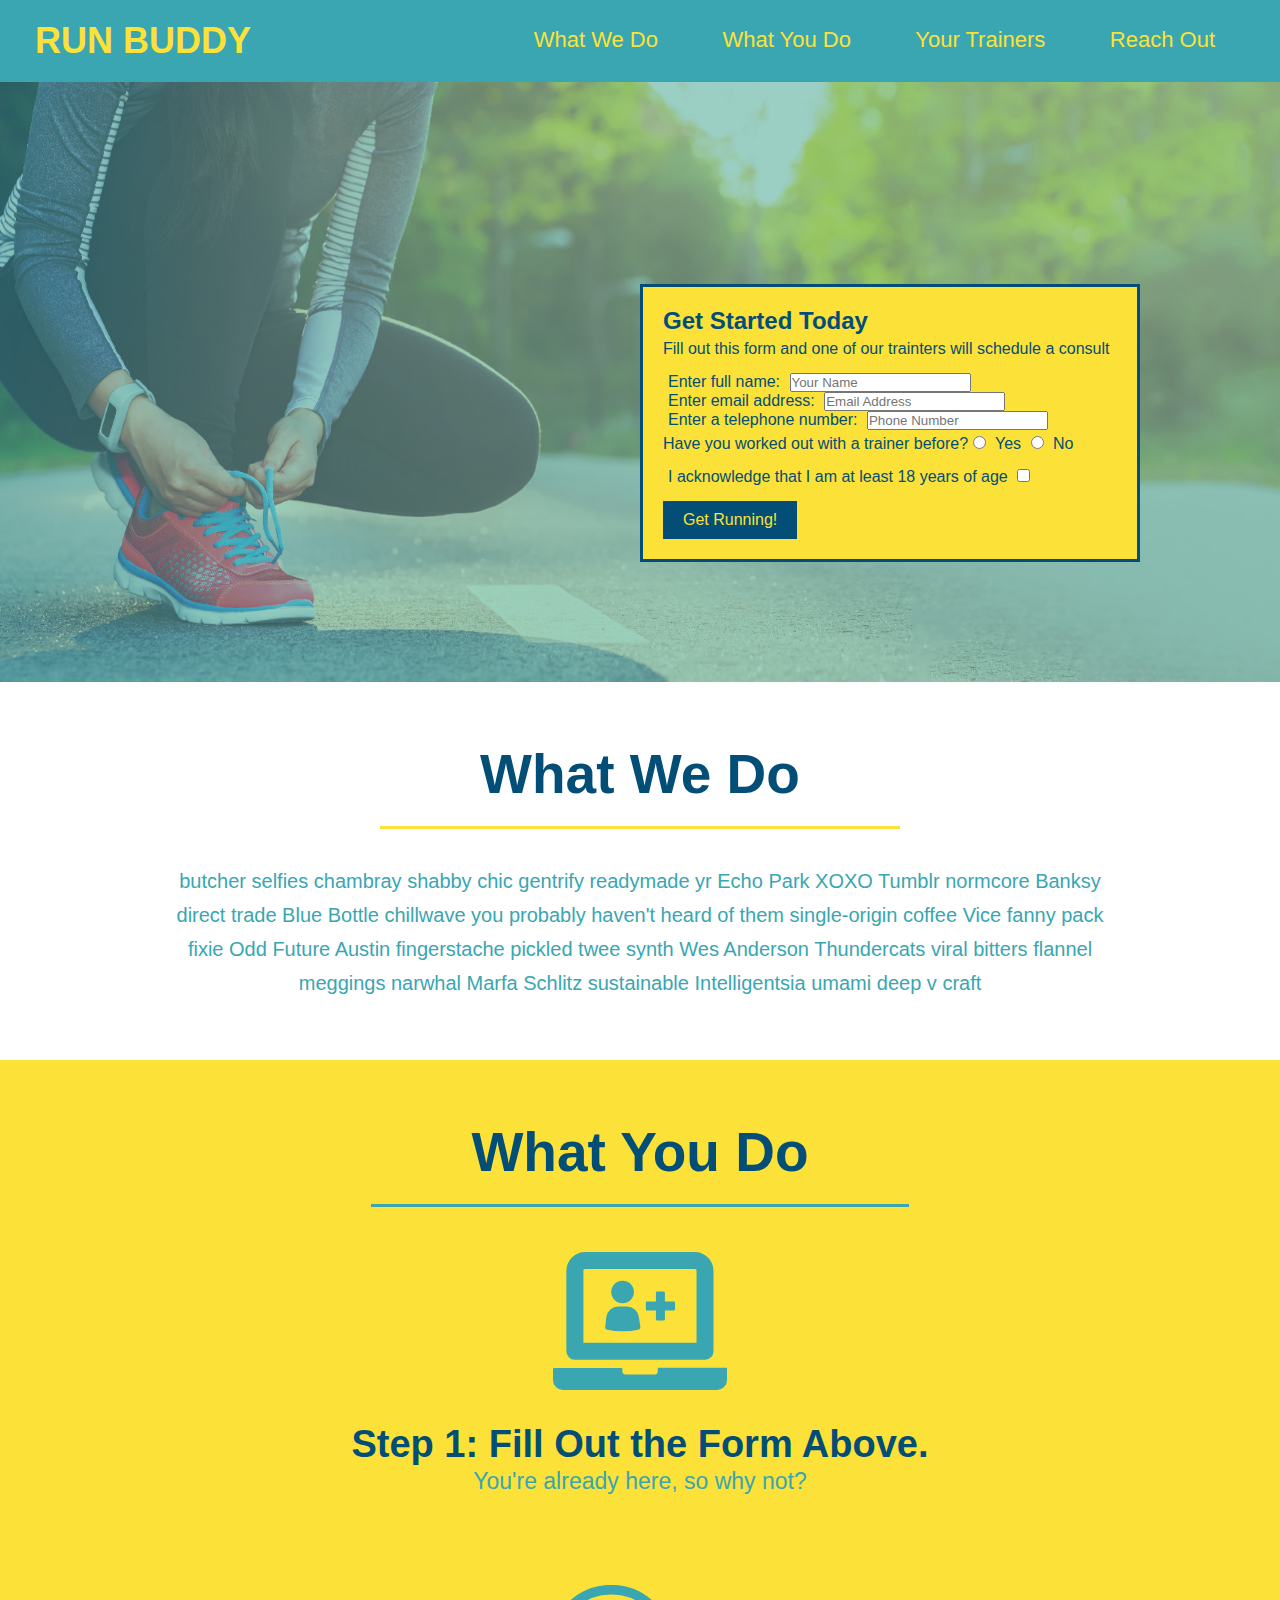
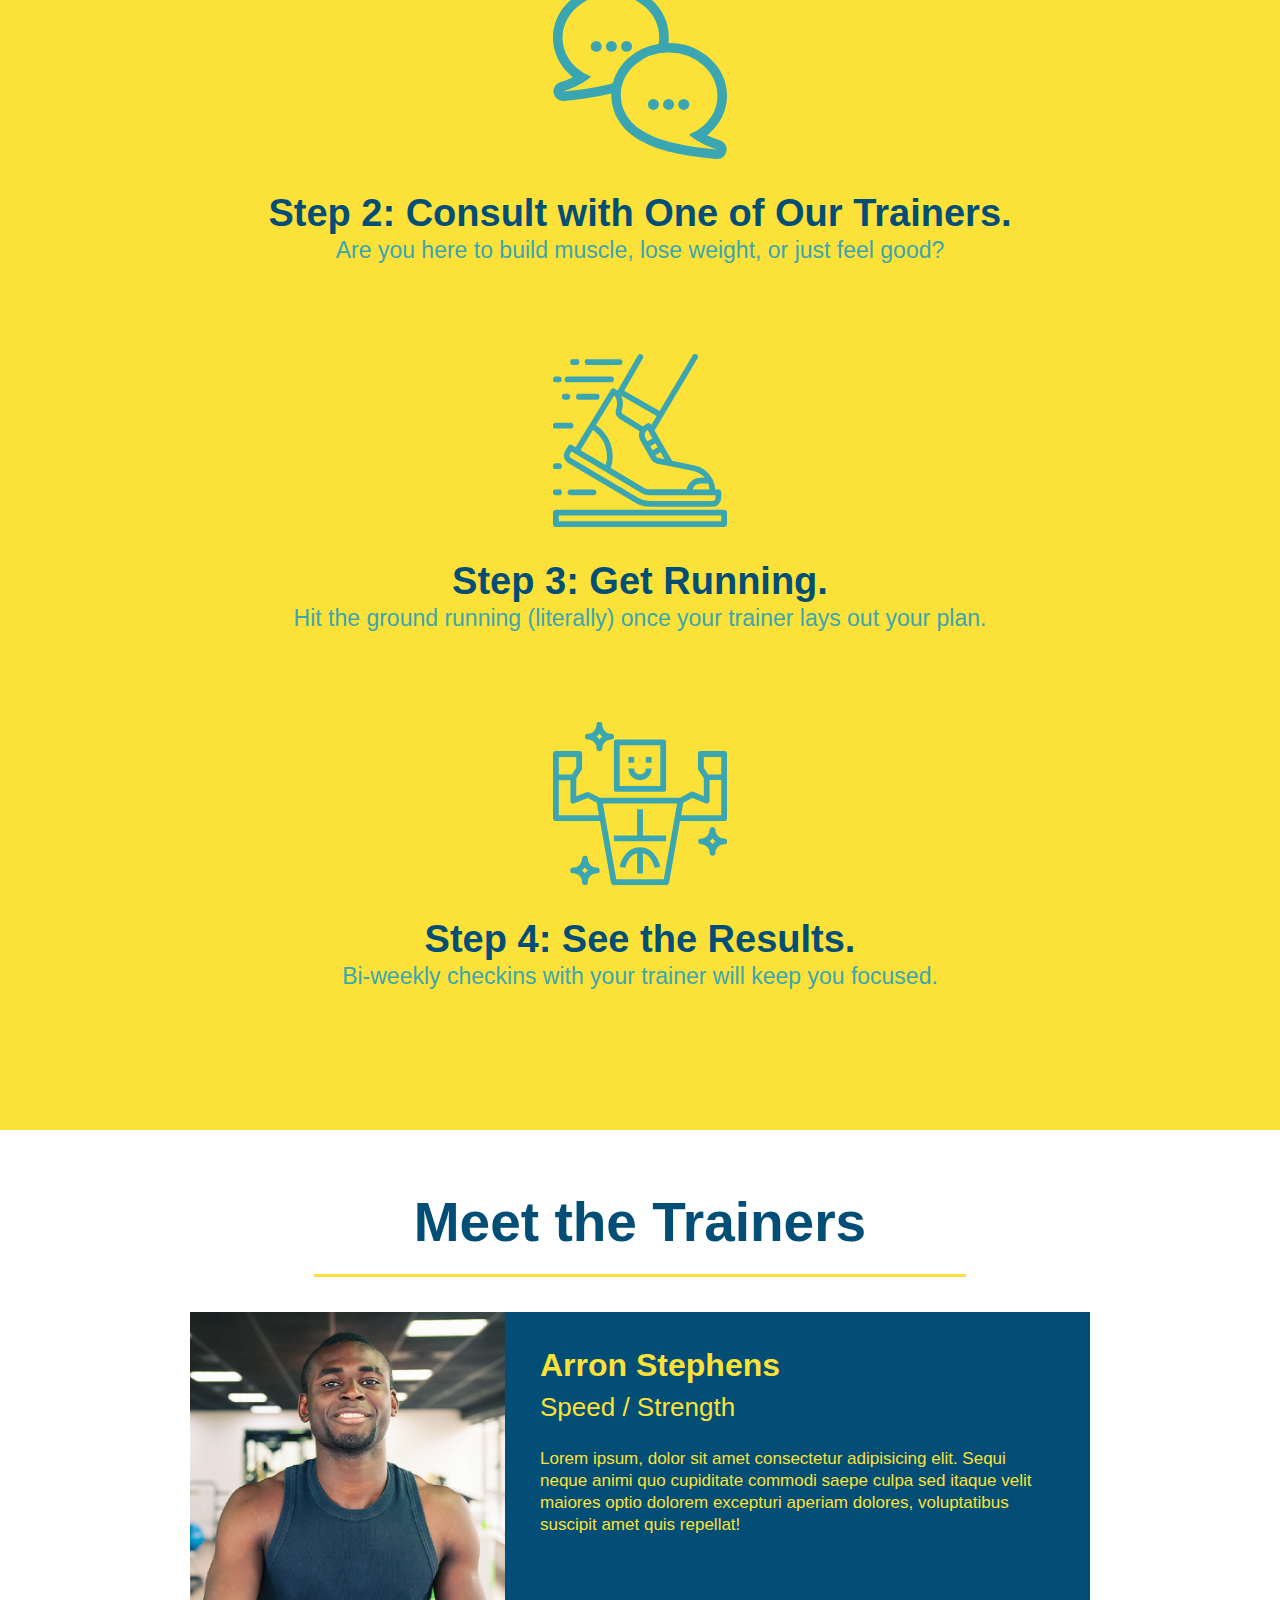
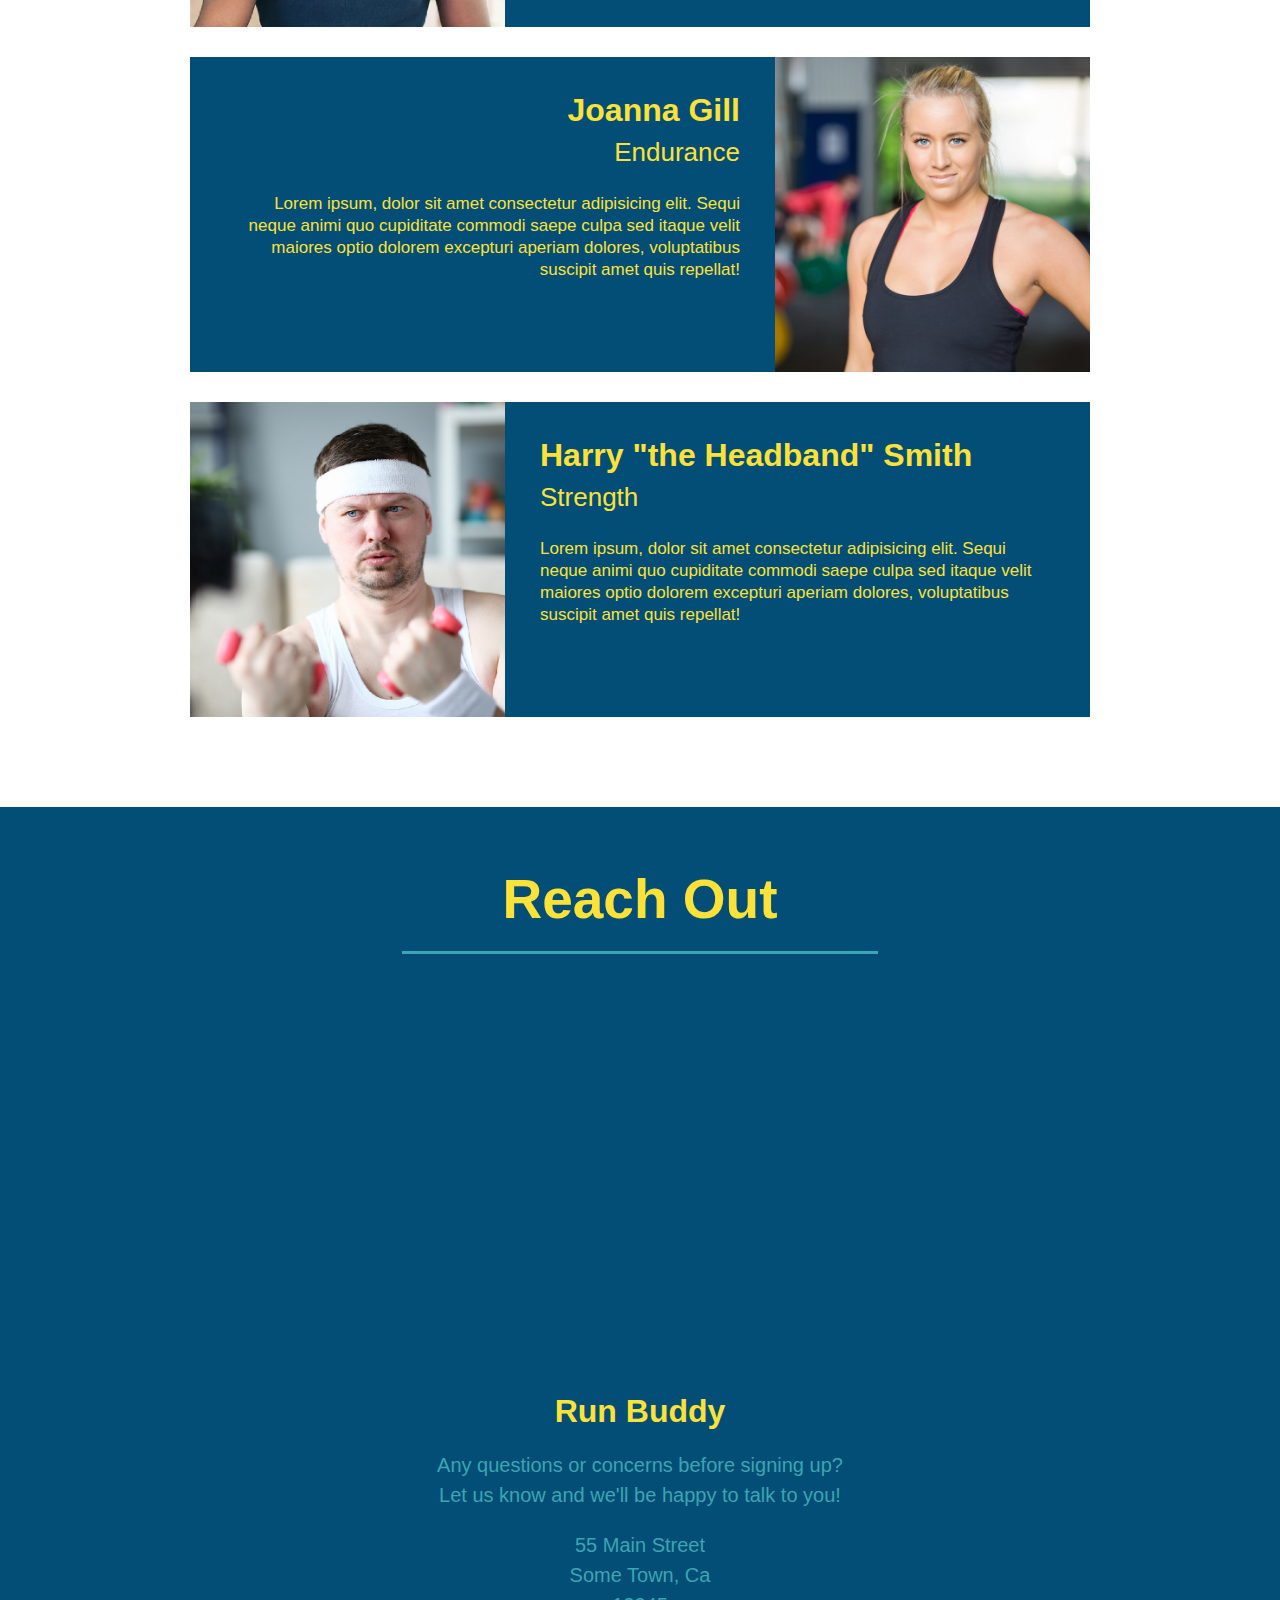
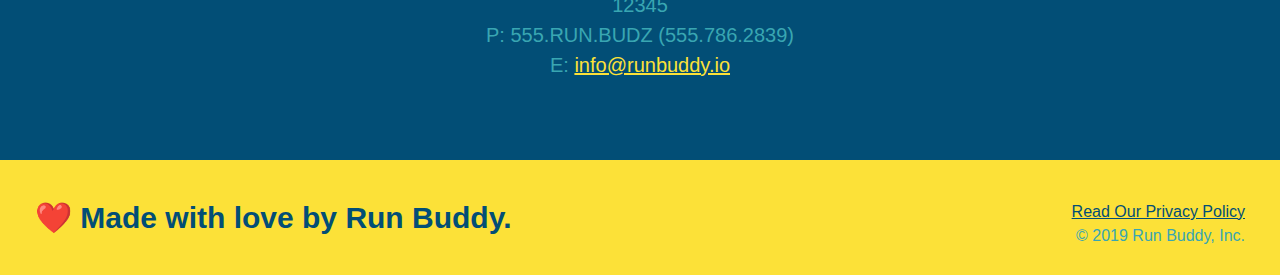
<file: index.html>
<!DOCTYPE html>
<html lang="en">
    <head>
        <link rel="stylesheet" href="./assets/style2.css" />
        
        <meta charset="UTF-8" />
        <title>Run Buddy</title>

    </head>
    <body>
<!-- navigation -->
        <header>
            <h1>
                <a href="/">RUN BUDDY</a>
            </h1>
            <nav>
                <ul>
                    <li>
                        <a href="#what-we-do">What We Do</a>
                    </li>
                    <li>
                        <a href="#what-you-do">What You Do</a>
                    </li>
                    <li>
                        <a href="#your-trainers">Your Trainers</a>
                    </li>
                    <li>
                        <a href="#reach-out">Reach Out</a>
                    </li>
                </ul>
            </nav>

        </header>
        <!-- hero section -->
        <section class="hero">
            <div class="hero-form">
                <h3>Get Started Today</h3>
                <p>Fill out this form and one of our trainters will schedule a consult</p>
                <!-- Add form element -->
                <form>
                  <label for="name">Enter full name:</label>
                  <input type="text" placeholder="Your Name" name="name" id="name" class="form-input"/> <br>

                  <label for="email">Enter email address:</label> 
                  <input type="email" placeholder="Email Address" name="email" id="email" class="form-input"/><br>

                  <label for="phone">Enter a telephone number:</label>
                  <input type="tel" placeholder="Phone Number" name="phone" id="phone" class="form-input"/>
                <p>
                    Have you worked out with a trainer before?
                    <input type="radio" name="trainer-confirm" id="trainer-yes" />
                    <label for="trainer-yes">Yes</label>
                    <input type="radio" name="trainer-confirm" id="trainer-no" />
                    <label for="trainer-no">No</label>
                </p>
                <p>
                    <label for="checkbox" >
                    I acknowledge that I am at least 18 years of age
                    </label>
                    <input type="checkbox" name="age-confirm" id="checkbox" />
                </p>
                <button type="submit">
                    Get Running!
                </button>
                </form>
            </div>
        </section>
        <!-- end hero -->

<!-- "what we do" section -->
        <section id="what-we-do" class="intro">
            <h2 class="section-title primary-border">What We Do</h2>
            <p>
                butcher selfies chambray shabby chic gentrify readymade yr Echo Park XOXO Tumblr normcore Banksy direct trade Blue Bottle chillwave you probably haven't heard of them single-origin coffee Vice fanny pack fixie Odd Future Austin fingerstache pickled twee synth Wes Anderson Thundercats viral bitters flannel meggings narwhal Marfa Schlitz sustainable Intelligentsia umami deep v craft
            </p>
        </section>

<!-- "what you do" section -->
        <section id="what-you-do" class="steps">
            <h2 class="section-title secondary-border">What You Do</h2>
                
            <div>
                <!-- insert this img element -->
                <img src="./assets/images/step-1.svg" alt="Image of a computer to use when signing up" />

                <h3> <span>Step 1: Fill Out the Form Above.</span> </h3>
                <p>You're already here, so why not?</p>
            </div>

            <div>
                <img src="./assets/images/step-2.svg" alt="Image of thought/communication bubbles with staff" />
                <h3> <span>Step 2: Consult with One of Our Trainers.</h3>
                <p>Are you here to build muscle, lose weight, or just feel good?</span> </p>
            </div>

            <div>
                <img src="./assets/images/step-3.svg" alt="Image of a foot, heading to work out" />
                <h3> <span>Step 3: Get Running.</span> </h3>
                <p>Hit the ground running (literally) once your trainer lays out your plan.</p>
            </div>

            <div>
                <img src="./assets/images/step-4.svg" alt="Image of a cartoon flexing its new muscles" />
                <h3> <span>Step 4: See the Results.</span> </h3>
                <p>Bi-weekly checkins with your trainer will keep you focused.</p>
            </div>
        </section>

<!-- "meet the trainers" section -->
        <section id="your-trainers" class="trainers"> 
            <h2 class="section-title primary-border">
                Meet the Trainers
            </h2>

           <!-- first trainer bio -->
            <article class="trainer">
                <img src="./assets/images/trainer-1.jpg" alt="Arron Stephens in his workout clothes, ready to pump iron" />
                <div class="trainer-bio text-left">
                    <h3>Arron Stephens</h3>
                    <h4>Speed / Strength</h4>  
                    <p>
                        Lorem ipsum, dolor sit amet consectetur adipisicing elit. Sequi neque animi quo cupiditate commodi saepe culpa sed
                        itaque velit maiores optio dolorem excepturi aperiam dolores, voluptatibus suscipit amet quis repellat!
                    </p>      
                </div>
            </article>

             <!-- second trainer bio -->
             <article class="trainer">
                 <div class="trainer-bio text-right">
                     <h3>Joanna Gill</h3>
                     <h4>Endurance</h4>
                     <p>
                        Lorem ipsum, dolor sit amet consectetur adipisicing elit. Sequi neque animi quo cupiditate commodi saepe culpa sed
                        itaque velit maiores optio dolorem excepturi aperiam dolores, voluptatibus suscipit amet quis repellat!
                     </p>
                 </div>
                 <img src="./assets/images/trainer-2.jpg" alt="Joanna Gill cooling off after a workout" />
             </article>

              <!-- third trainer bio -->
            <article class="trainer">
                <img src="./assets/images/trainer-3.jpg" alt="Harry Smith wearing a headband and lifting comically small pink weights" />
                <div class="trainer-bio text-left">
                    <h3>Harry "the Headband" Smith</h3>
                    <h4>Strength</h4>
                    <p>
                        Lorem ipsum, dolor sit amet consectetur adipisicing elit. Sequi neque animi quo cupiditate commodi saepe culpa sed
                        itaque velit maiores optio dolorem excepturi aperiam dolores, voluptatibus suscipit amet quis repellat!   
                    </p>
                </div>
            </article>
        </section>

<!-- "reach out" section -->
        <section id="reach-out" class="new-background-color">
            <h2 class="section-title-two secondary-border">Reach Out</h2>
            <div class="contact-info">
            
            <iframe 
              src="https://www.google.com/maps/embed?pb=!1m18!1m12!1m3!1d385733.2999689545!2d-74.36273022546531!3d40.94771694160378!2m3!1f0!2f0!3f0!3m2!1i1024!2i768!4f13.1!3m3!1m2!1s0x89c3000da684cd8b%3A0x6ce387c0f3df8605!2sBergen%20County%2C%20NJ!5e0!3m2!1sen!2sus!4v1639348620738!5m2!1sen!2sus"; 
              style="border:0;" 
              allowfullscreen="" 
              loading="lazy"> 
            </iframe>          
           
        </div>
        <div class="contact-info">
            <h3>Run Buddy</h3>
            <p>
            Any questions or concerns before signing up?
            </br>
            Let us know and we'll be happy to talk to you!
            </p>
            <address>
                55 Main Street </br>
                Some Town, Ca </br>
                12345</br>
                P: 555.RUN.BUDZ (555.786.2839)</br>
                E: <a href="mailto:info@runbuddy.io">info@runbuddy.io</a>
            </address>
        </div>
    </section>
    </body>

<!-- footer -->
    <footer>
        <h2>❤️ Made with love by Run Buddy.</h2>
        <div>
            <a href="./privacy-policy.html">Read Our Privacy Policy</a><br />
            &copy; 2019 Run Buddy, Inc.
          </div>
    </footer>
</html>
</file>
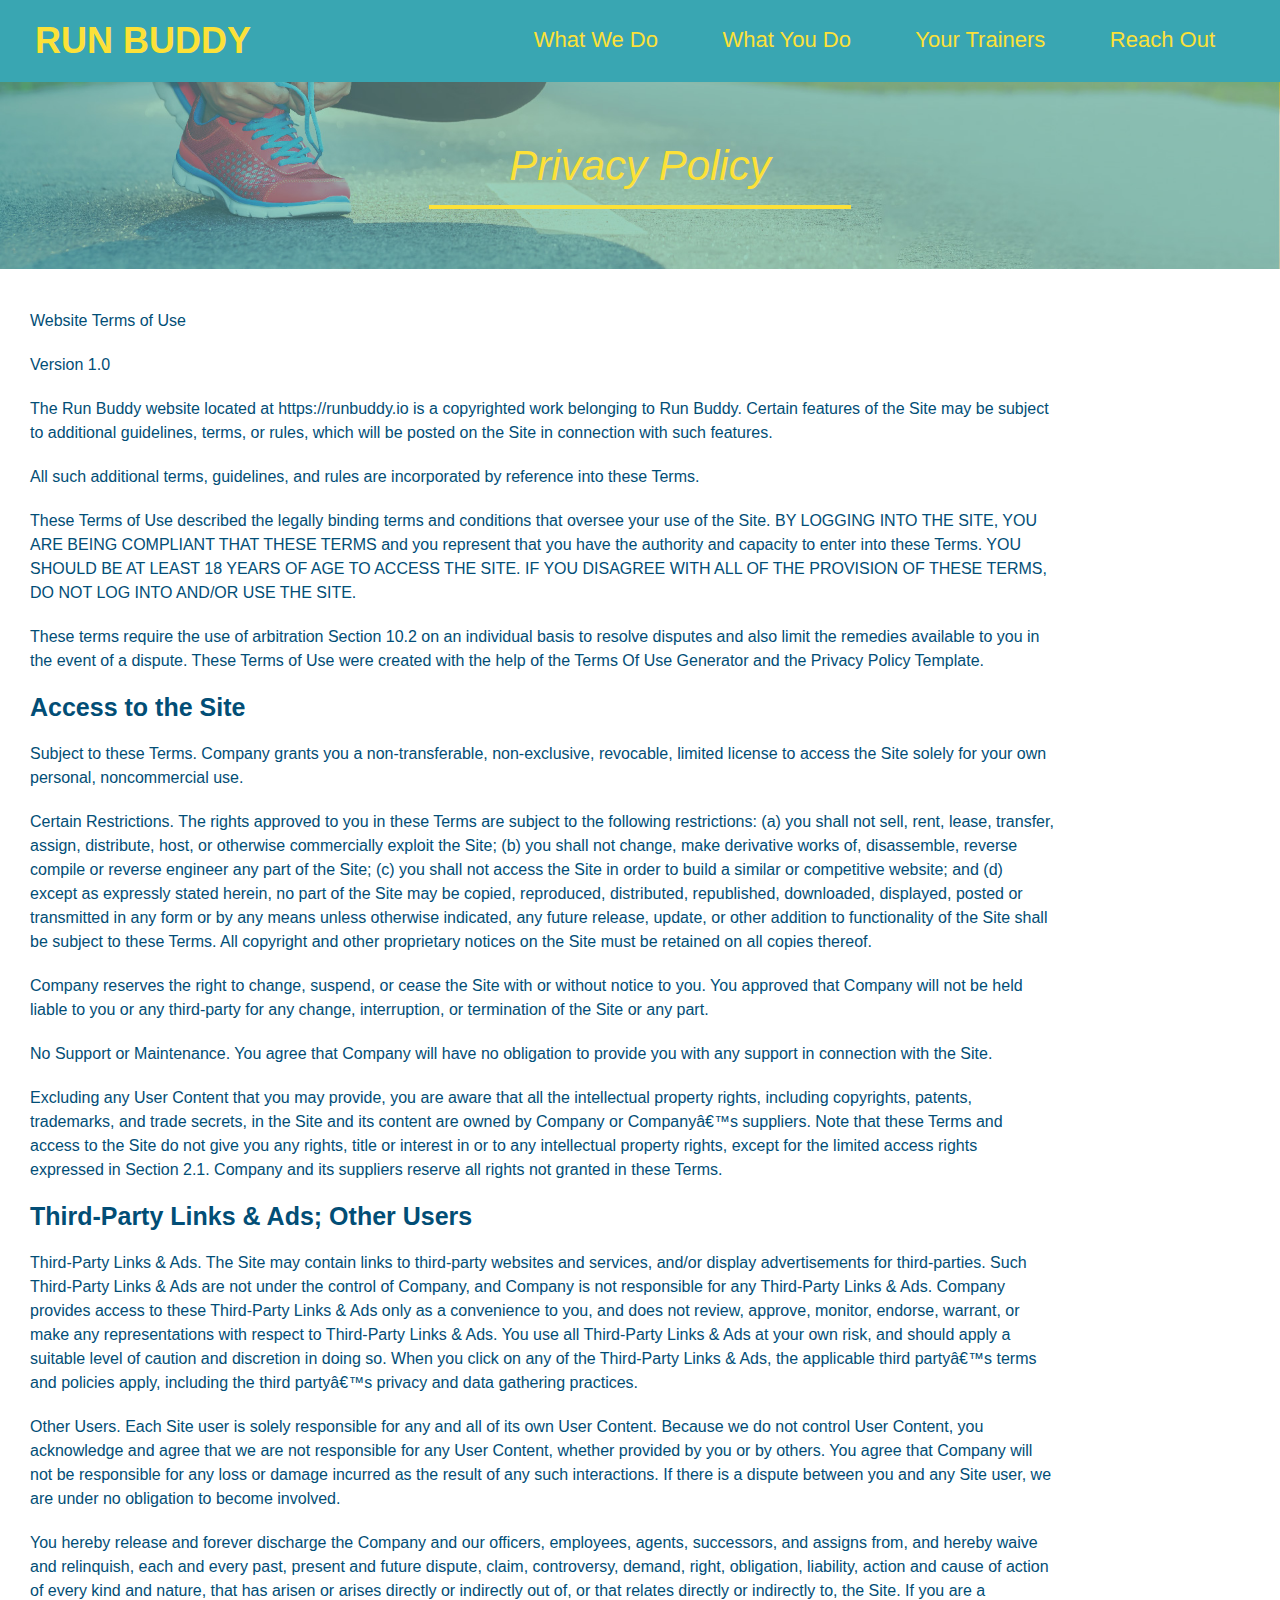
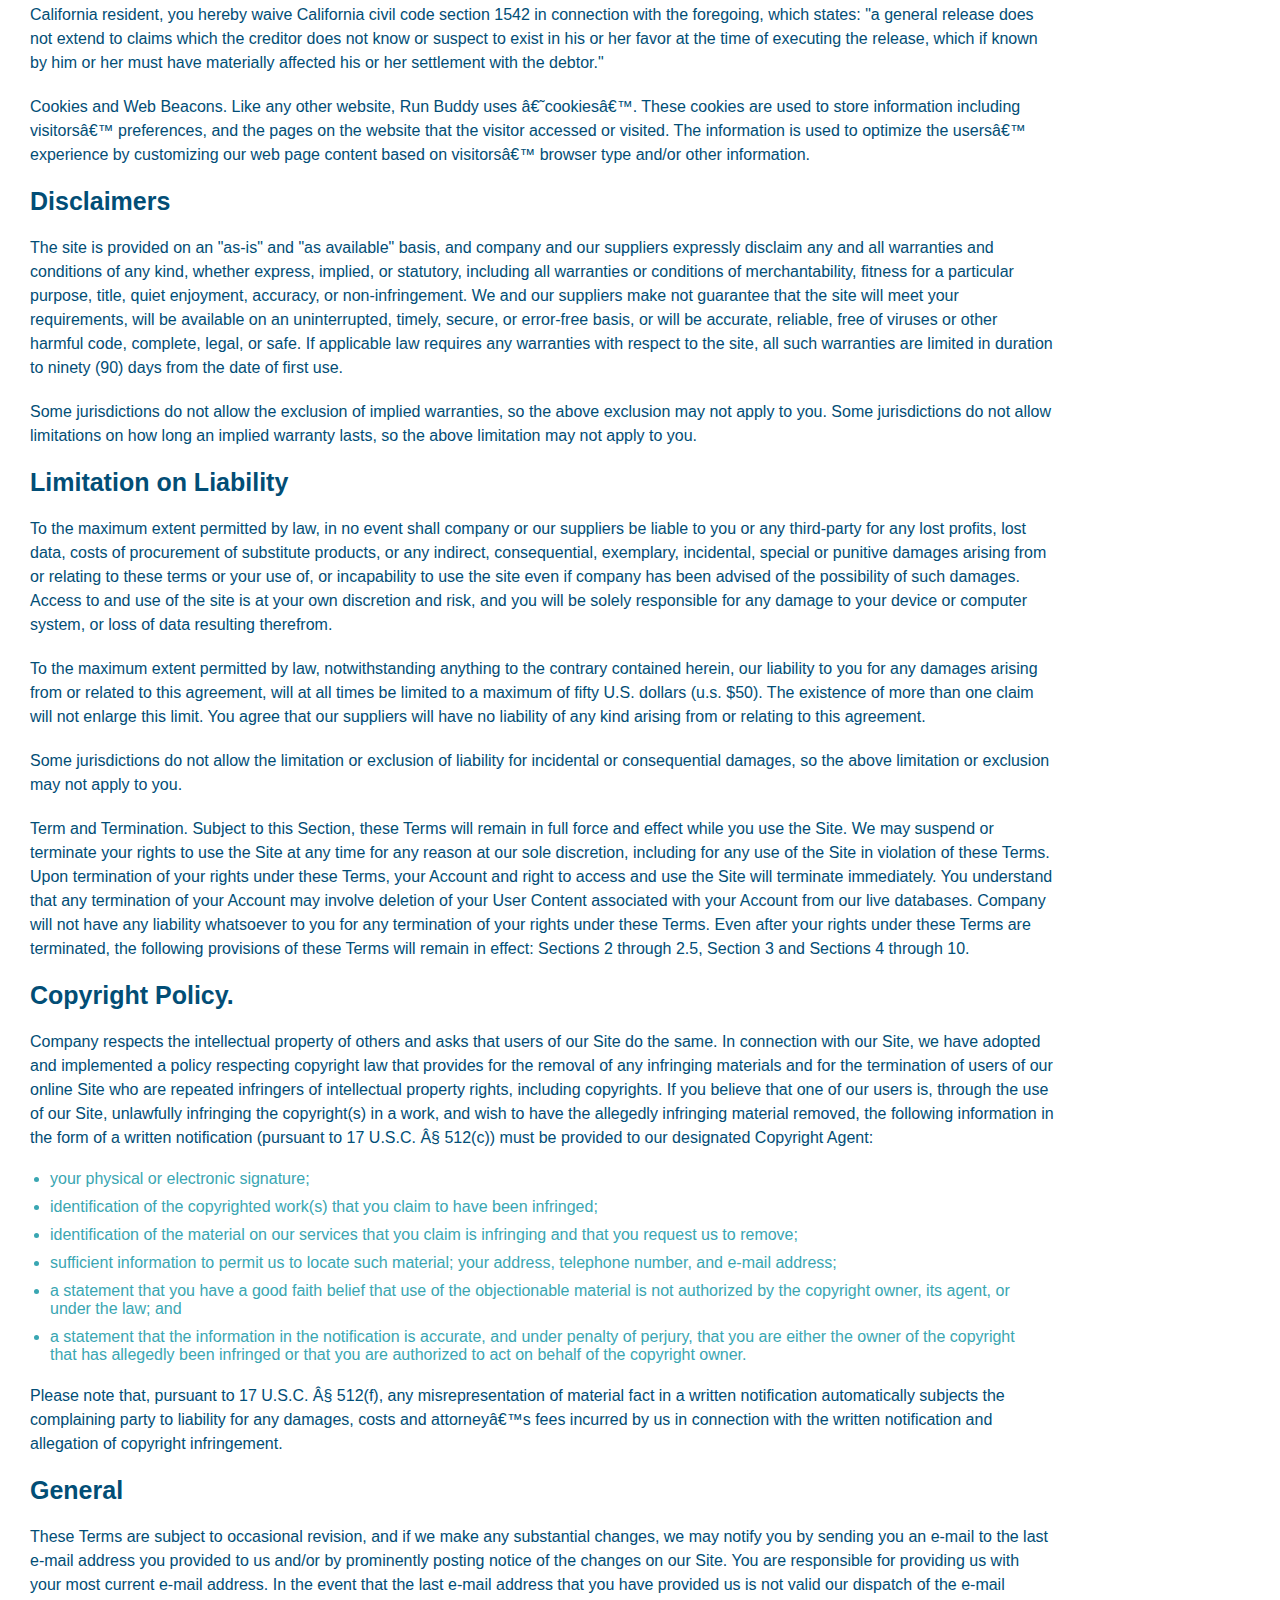
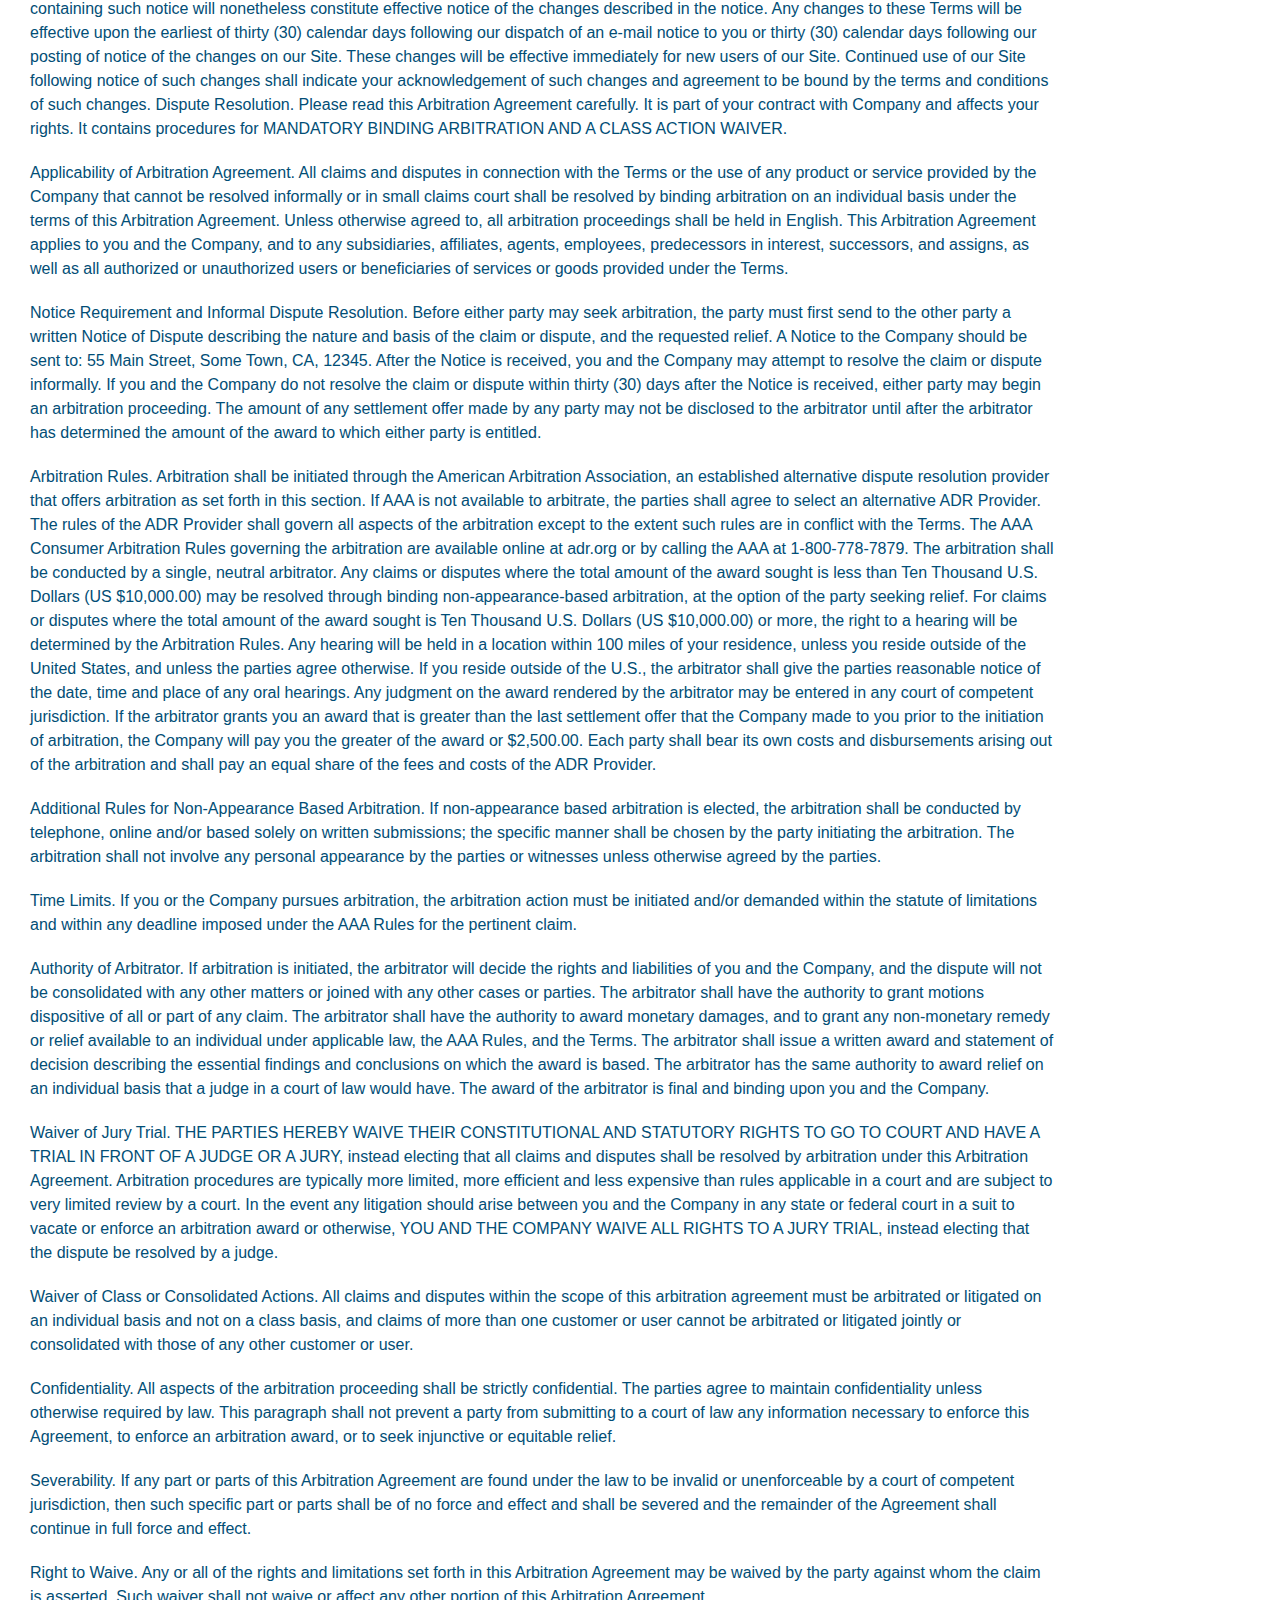
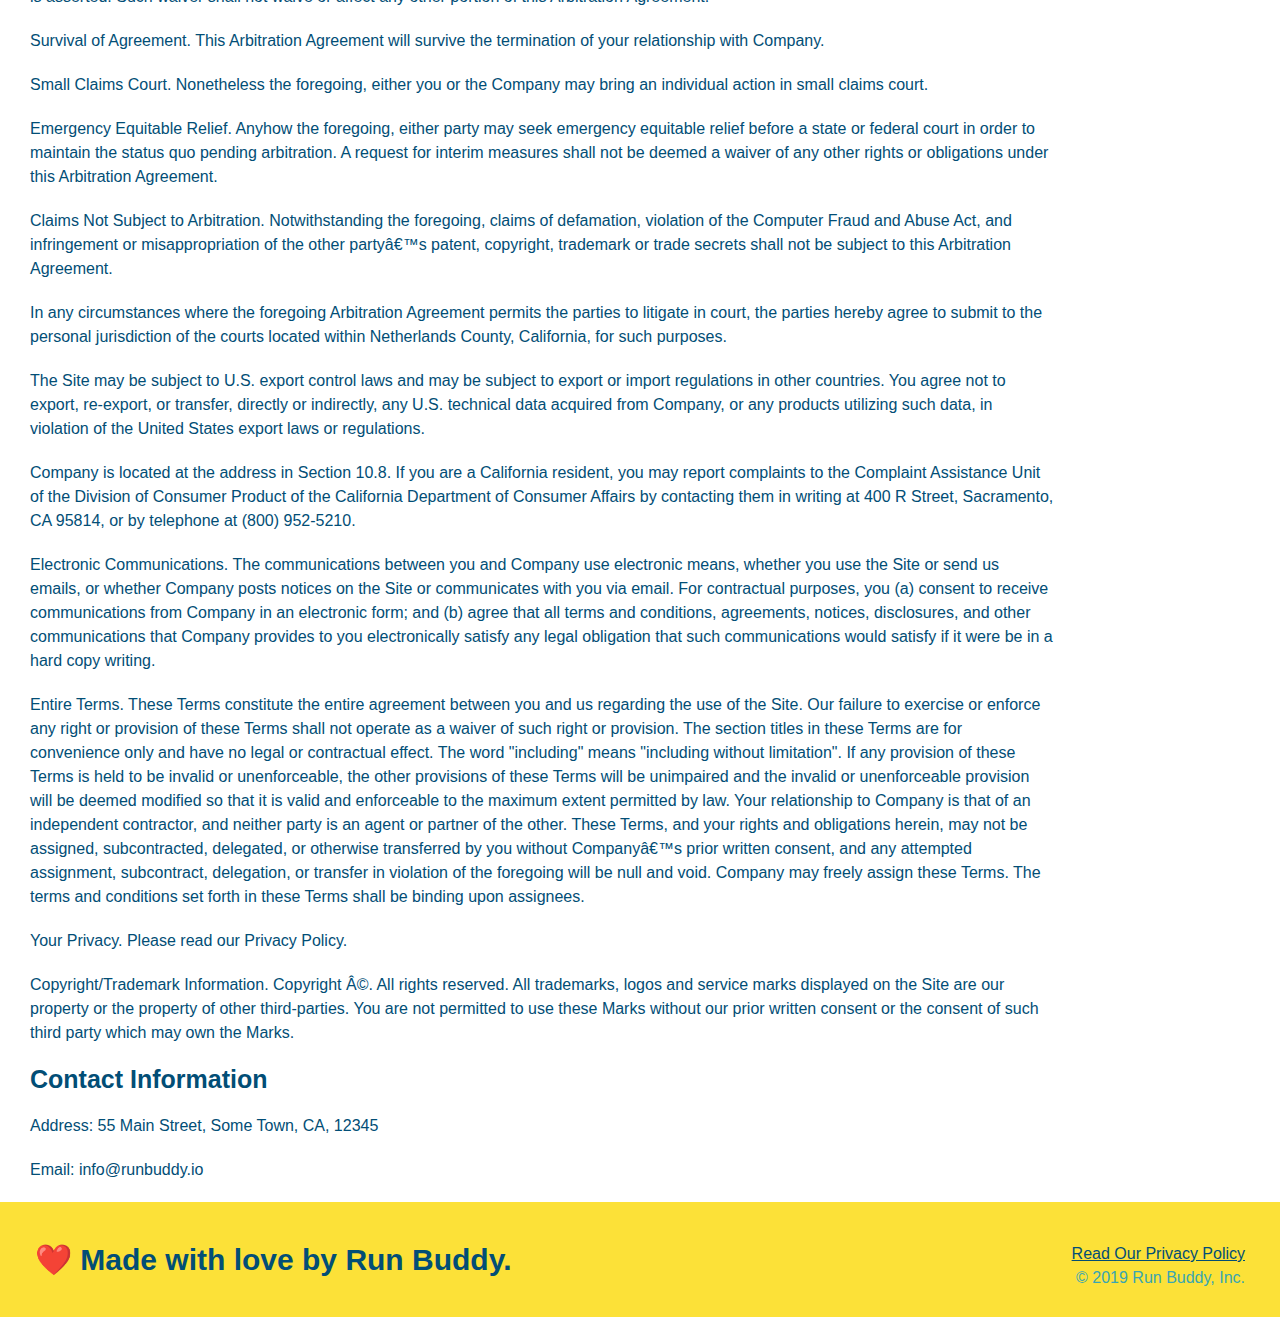
<file: privacy-policy.html>
<!DOCTYPE html>
<html lang="en">
    <head>
        <link rel="stylesheet" href="./assets/style2.css">
        <link rel="stylesheet" href="./assets/secondary-styles.css">
        <meta charset="UTF-8" />
        <title>Privacy Policy - Run Buddy</title>
    </head>
    <body>
        <header>
            <h1>
                <a href="/">RUN BUDDY</a>
            </h1>
            <nav>
                <ul>
                    <li>
                        <a href="./index.html#what-we-do">What We Do</a>
                    </li>
                    <li>
                        <a href="./index.html#what-you-do">What You Do</a>
                    </li>
                    <li>
                        <a href="./index.html#your-trainers">Your Trainers</a>
                    </li>
                    <li>
                        <a href="./index.html#reach-out">Reach Out</a>
                    </li>
                </ul>
            </nav>
        </header> 

        <section class="hero hero-secondary">
            <h2 class="page-title">
                Privacy Policy
            </h2>
        </section>
        <article class="secondary-content">
            <p>
                Website Terms of Use
              </p>
        
              <p>
                Version 1.0
              </p>
        
              <p>
                The Run Buddy website located at https://runbuddy.io is a copyrighted work belonging to Run Buddy. Certain
                features of the Site may be subject to additional guidelines, terms, or rules, which will be posted on the Site
                in connection with such features.
              </p>
        
              <p>
                All such additional terms, guidelines, and rules are incorporated by reference into these Terms.
              </p>
        
              <p>
                These Terms of Use described the legally binding terms and conditions that oversee your use of the Site. BY
                LOGGING INTO THE SITE, YOU ARE BEING COMPLIANT THAT THESE TERMS and you represent that you have the authority
                and capacity to enter into these Terms. YOU SHOULD BE AT LEAST 18 YEARS OF AGE TO ACCESS THE SITE. IF YOU
                DISAGREE WITH ALL OF THE PROVISION OF THESE TERMS, DO NOT LOG INTO AND/OR USE THE SITE.
              </p>
        
              <p>
                These terms require the use of arbitration Section 10.2 on an individual basis to resolve disputes and also
                limit the remedies available to you in the event of a dispute. These Terms of Use were created with the help of
                the Terms Of Use Generator and the Privacy Policy Template.
              </p>
        
              <h3>
                Access to the Site
              </h3>
        
              <p>
                Subject to these Terms. Company grants you a non-transferable, non-exclusive, revocable, limited license to
                access the Site solely for your own personal, noncommercial use.
              </p>
        
              <p>
                Certain Restrictions. The rights approved to you in these Terms are subject to the following restrictions: (a)
                you shall not sell, rent, lease, transfer, assign, distribute, host, or otherwise commercially exploit the Site;
                (b) you shall not change, make derivative works of, disassemble, reverse compile or reverse engineer any part of
                the Site; (c) you shall not access the Site in order to build a similar or competitive website; and (d) except
                as expressly stated herein, no part of the Site may be copied, reproduced, distributed, republished, downloaded,
                displayed, posted or transmitted in any form or by any means unless otherwise indicated, any future release,
                update, or other addition to functionality of the Site shall be subject to these Terms. All copyright and other
                proprietary notices on the Site must be retained on all copies thereof.
              </p>
        
              <p>
                Company reserves the right to change, suspend, or cease the Site with or without notice to you. You approved
                that Company will not be held liable to you or any third-party for any change, interruption, or termination of
                the Site or any part.
              </p>
        
              <p>
                No Support or Maintenance. You agree that Company will have no obligation to provide you with any support in
                connection with the Site.
              </p>
        
              <p>
                Excluding any User Content that you may provide, you are aware that all the intellectual property rights,
                including copyrights, patents, trademarks, and trade secrets, in the Site and its content are owned by Company
                or Companyâ€™s suppliers. Note that these Terms and access to the Site do not give you any rights, title or
                interest in or to any intellectual property rights, except for the limited access rights expressed in Section
                2.1. Company and its suppliers reserve all rights not granted in these Terms.
              </p>
        
              <h3>
                Third-Party Links & Ads; Other Users
              </h3>
        
              <p>
                Third-Party Links & Ads. The Site may contain links to third-party websites and services, and/or display
                advertisements for third-parties. Such Third-Party Links & Ads are not under the control of Company, and Company
                is not responsible for any Third-Party Links & Ads. Company provides access to these Third-Party Links & Ads
                only as a convenience to you, and does not review, approve, monitor, endorse, warrant, or make any
                representations with respect to Third-Party Links & Ads. You use all Third-Party Links & Ads at your own risk,
                and should apply a suitable level of caution and discretion in doing so. When you click on any of the
                Third-Party Links & Ads, the applicable third partyâ€™s terms and policies apply, including the third partyâ€™s
                privacy and data gathering practices.
              </p>
        
              <p>
                Other Users. Each Site user is solely responsible for any and all of its own User Content. Because we do not
                control User Content, you acknowledge and agree that we are not responsible for any User Content, whether
                provided by you or by others. You agree that Company will not be responsible for any loss or damage incurred as
                the result of any such interactions. If there is a dispute between you and any Site user, we are under no
                obligation to become involved.
              </p>
        
              <p>
                You hereby release and forever discharge the Company and our officers, employees, agents, successors, and
                assigns from, and hereby waive and relinquish, each and every past, present and future dispute, claim,
                controversy, demand, right, obligation, liability, action and cause of action of every kind and nature, that has
                arisen or arises directly or indirectly out of, or that relates directly or indirectly to, the Site. If you are
                a California resident, you hereby waive California civil code section 1542 in connection with the foregoing,
                which states: "a general release does not extend to claims which the creditor does not know or suspect to exist
                in his or her favor at the time of executing the release, which if known by him or her must have materially
                affected his or her settlement with the debtor."
              </p>
        
              <p>
                Cookies and Web Beacons. Like any other website, Run Buddy uses â€˜cookiesâ€™. These cookies are used to store
                information including visitorsâ€™ preferences, and the pages on the website that the visitor accessed or visited.
                The information is used to optimize the usersâ€™ experience by customizing our web page content based on visitorsâ€™
                browser type and/or other information.
              </p>
        
              <h3>
                Disclaimers
              </h3>
        
              <p>
                The site is provided on an "as-is" and "as available" basis, and company and our suppliers expressly disclaim
                any and all warranties and conditions of any kind, whether express, implied, or statutory, including all
                warranties or conditions of merchantability, fitness for a particular purpose, title, quiet enjoyment, accuracy,
                or non-infringement. We and our suppliers make not guarantee that the site will meet your requirements, will be
                available on an uninterrupted, timely, secure, or error-free basis, or will be accurate, reliable, free of
                viruses or other harmful code, complete, legal, or safe. If applicable law requires any warranties with respect
                to the site, all such warranties are limited in duration to ninety (90) days from the date of first use.
              </p>
        
              <p>
                Some jurisdictions do not allow the exclusion of implied warranties, so the above exclusion may not apply to
                you. Some jurisdictions do not allow limitations on how long an implied warranty lasts, so the above limitation
                may not apply to you.
              </p>
        
              <h3>
                Limitation on Liability
              </h3>
        
              <p>
                To the maximum extent permitted by law, in no event shall company or our suppliers be liable to you or any
                third-party for any lost profits, lost data, costs of procurement of substitute products, or any indirect,
                consequential, exemplary, incidental, special or punitive damages arising from or relating to these terms or
                your use of, or incapability to use the site even if company has been advised of the possibility of such
                damages. Access to and use of the site is at your own discretion and risk, and you will be solely responsible
                for any damage to your device or computer system, or loss of data resulting therefrom.
              </p>
        
              <p>
                To the maximum extent permitted by law, notwithstanding anything to the contrary contained herein, our liability
                to you for any damages arising from or related to this agreement, will at all times be limited to a maximum of
                fifty U.S. dollars (u.s. $50). The existence of more than one claim will not enlarge this limit. You agree that
                our suppliers will have no liability of any kind arising from or relating to this agreement.
              </p>
        
              <p>
                Some jurisdictions do not allow the limitation or exclusion of liability for incidental or consequential
                damages, so the above limitation or exclusion may not apply to you.
              </p>
        
              <p>
                Term and Termination. Subject to this Section, these Terms will remain in full force and effect while you use
                the Site. We may suspend or terminate your rights to use the Site at any time for any reason at our sole
                discretion, including for any use of the Site in violation of these Terms. Upon termination of your rights under
                these Terms, your Account and right to access and use the Site will terminate immediately. You understand that
                any termination of your Account may involve deletion of your User Content associated with your Account from our
                live databases. Company will not have any liability whatsoever to you for any termination of your rights under
                these Terms. Even after your rights under these Terms are terminated, the following provisions of these Terms
                will remain in effect: Sections 2 through 2.5, Section 3 and Sections 4 through 10.
              </p>
        
              <h3>
                Copyright Policy.
              </h3>
        
              <p>
                Company respects the intellectual property of others and asks that users of our Site do the same. In connection
                with our Site, we have adopted and implemented a policy respecting copyright law that provides for the removal
                of any infringing materials and for the termination of users of our online Site who are repeated infringers of
                intellectual property rights, including copyrights. If you believe that one of our users is, through the use of
                our Site, unlawfully infringing the copyright(s) in a work, and wish to have the allegedly infringing material
                removed, the following information in the form of a written notification (pursuant to 17 U.S.C. Â§ 512(c)) must
                be provided to our designated Copyright Agent:
              </p>
        
              <ul>
                <li>
                  your physical or electronic signature;
                </li>
                <li>
                  identification of the copyrighted work(s) that you claim to have been infringed;
                </li>
                <li>
                  identification of the material on our services that you claim is infringing and that you request us to remove;
                </li>
                <li>
                  sufficient information to permit us to locate such material; your address, telephone number, and e-mail
                  address;
                </li>
                <li>
                  a statement that you have a good faith belief that use of the objectionable material is not authorized by the
                  copyright owner, its agent, or under the law; and
                </li>
                <li>
                  a statement that the information in the notification is accurate, and under penalty of perjury, that you are
                  either the owner of the copyright that has allegedly been infringed or that you are authorized to act on
                  behalf of the copyright owner.
                </li>
              </ul>
        
              <p>
                Please note that, pursuant to 17 U.S.C. Â§ 512(f), any misrepresentation of material fact in a written
                notification automatically subjects the complaining party to liability for any damages, costs and attorneyâ€™s
                fees incurred by us in connection with the written notification and allegation of copyright infringement.
              </p>
        
              <h3>
                General
              </h3>
        
              <p>
                These Terms are subject to occasional revision, and if we make any substantial changes, we may notify you by
                sending you an e-mail to the last e-mail address you provided to us and/or by prominently posting notice of the
                changes on our Site. You are responsible for providing us with your most current e-mail address. In the event
                that the last e-mail address that you have provided us is not valid our dispatch of the e-mail containing such
                notice will nonetheless constitute effective notice of the changes described in the notice. Any changes to these
                Terms will be effective upon the earliest of thirty (30) calendar days following our dispatch of an e-mail
                notice to you or thirty (30) calendar days following our posting of notice of the changes on our Site. These
                changes will be effective immediately for new users of our Site. Continued use of our Site following notice of
                such changes shall indicate your acknowledgement of such changes and agreement to be bound by the terms and
                conditions of such changes. Dispute Resolution. Please read this Arbitration Agreement carefully. It is part of
                your contract with Company and affects your rights. It contains procedures for MANDATORY BINDING ARBITRATION AND
                A CLASS ACTION WAIVER.
              </p>
        
              <p>
                Applicability of Arbitration Agreement. All claims and disputes in connection with the Terms or the use of any
                product or service provided by the Company that cannot be resolved informally or in small claims court shall be
                resolved by binding arbitration on an individual basis under the terms of this Arbitration Agreement. Unless
                otherwise agreed to, all arbitration proceedings shall be held in English. This Arbitration Agreement applies to
                you and the Company, and to any subsidiaries, affiliates, agents, employees, predecessors in interest,
                successors, and assigns, as well as all authorized or unauthorized users or beneficiaries of services or goods
                provided under the Terms.
              </p>
        
              <p>
                Notice Requirement and Informal Dispute Resolution. Before either party may seek arbitration, the party must
                first send to the other party a written Notice of Dispute describing the nature and basis of the claim or
                dispute, and the requested relief. A Notice to the Company should be sent to: 55 Main Street, Some Town, CA,
                12345. After the Notice is received, you and the Company may attempt to resolve the claim or dispute informally.
                If you and the Company do not resolve the claim or dispute within thirty (30) days after the Notice is received,
                either party may begin an arbitration proceeding. The amount of any settlement offer made by any party may not
                be disclosed to the arbitrator until after the arbitrator has determined the amount of the award to which either
                party is entitled.
              </p>
        
              <p>
                Arbitration Rules. Arbitration shall be initiated through the American Arbitration Association, an established
                alternative dispute resolution provider that offers arbitration as set forth in this section. If AAA is not
                available to arbitrate, the parties shall agree to select an alternative ADR Provider. The rules of the ADR
                Provider shall govern all aspects of the arbitration except to the extent such rules are in conflict with the
                Terms. The AAA Consumer Arbitration Rules governing the arbitration are available online at adr.org or by
                calling the AAA at 1-800-778-7879. The arbitration shall be conducted by a single, neutral arbitrator. Any
                claims or disputes where the total amount of the award sought is less than Ten Thousand U.S. Dollars (US
                $10,000.00) may be resolved through binding non-appearance-based arbitration, at the option of the party seeking
                relief. For claims or disputes where the total amount of the award sought is Ten Thousand U.S. Dollars (US
                $10,000.00) or more, the right to a hearing will be determined by the Arbitration Rules. Any hearing will be
                held in a location within 100 miles of your residence, unless you reside outside of the United States, and
                unless the parties agree otherwise. If you reside outside of the U.S., the arbitrator shall give the parties
                reasonable notice of the date, time and place of any oral hearings. Any judgment on the award rendered by the
                arbitrator may be entered in any court of competent jurisdiction. If the arbitrator grants you an award that is
                greater than the last settlement offer that the Company made to you prior to the initiation of arbitration, the
                Company will pay you the greater of the award or $2,500.00. Each party shall bear its own costs and
                disbursements arising out of the arbitration and shall pay an equal share of the fees and costs of the ADR
                Provider.
              </p>
        
              <p>
                Additional Rules for Non-Appearance Based Arbitration. If non-appearance based arbitration is elected, the
                arbitration shall be conducted by telephone, online and/or based solely on written submissions; the specific
                manner shall be chosen by the party initiating the arbitration. The arbitration shall not involve any personal
                appearance by the parties or witnesses unless otherwise agreed by the parties.
              </p>
        
              <p>
                Time Limits. If you or the Company pursues arbitration, the arbitration action must be initiated and/or demanded
                within the statute of limitations and within any deadline imposed under the AAA Rules for the pertinent claim.
              </p>
        
              <p>
                Authority of Arbitrator. If arbitration is initiated, the arbitrator will decide the rights and liabilities of
                you and the Company, and the dispute will not be consolidated with any other matters or joined with any other
                cases or parties. The arbitrator shall have the authority to grant motions dispositive of all or part of any
                claim. The arbitrator shall have the authority to award monetary damages, and to grant any non-monetary remedy
                or relief available to an individual under applicable law, the AAA Rules, and the Terms. The arbitrator shall
                issue a written award and statement of decision describing the essential findings and conclusions on which the
                award is based. The arbitrator has the same authority to award relief on an individual basis that a judge in a
                court of law would have. The award of the arbitrator is final and binding upon you and the Company.
              </p>
        
              <p>
                Waiver of Jury Trial. THE PARTIES HEREBY WAIVE THEIR CONSTITUTIONAL AND STATUTORY RIGHTS TO GO TO COURT AND HAVE
                A TRIAL IN FRONT OF A JUDGE OR A JURY, instead electing that all claims and disputes shall be resolved by
                arbitration under this Arbitration Agreement. Arbitration procedures are typically more limited, more efficient
                and less expensive than rules applicable in a court and are subject to very limited review by a court. In the
                event any litigation should arise between you and the Company in any state or federal court in a suit to vacate
                or enforce an arbitration award or otherwise, YOU AND THE COMPANY WAIVE ALL RIGHTS TO A JURY TRIAL, instead
                electing that the dispute be resolved by a judge.
              </p>
        
              <p>
                Waiver of Class or Consolidated Actions. All claims and disputes within the scope of this arbitration agreement
                must be arbitrated or litigated on an individual basis and not on a class basis, and claims of more than one
                customer or user cannot be arbitrated or litigated jointly or consolidated with those of any other customer or
                user.
              </p>
        
              <p>
                Confidentiality. All aspects of the arbitration proceeding shall be strictly confidential. The parties agree to
                maintain confidentiality unless otherwise required by law. This paragraph shall not prevent a party from
                submitting to a court of law any information necessary to enforce this Agreement, to enforce an arbitration
                award, or to seek injunctive or equitable relief.
              </p>
        
              <p>
                Severability. If any part or parts of this Arbitration Agreement are found under the law to be invalid or
                unenforceable by a court of competent jurisdiction, then such specific part or parts shall be of no force and
                effect and shall be severed and the remainder of the Agreement shall continue in full force and effect.
              </p>
        
              <p>
                Right to Waive. Any or all of the rights and limitations set forth in this Arbitration Agreement may be waived
                by the party against whom the claim is asserted. Such waiver shall not waive or affect any other portion of this
                Arbitration Agreement.
              </p>
        
              <p>
                Survival of Agreement. This Arbitration Agreement will survive the termination of your relationship with
                Company.
              </p>
        
              <p>
                Small Claims Court. Nonetheless the foregoing, either you or the Company may bring an individual action in small
                claims court.
              </p>
        
              <p>
                Emergency Equitable Relief. Anyhow the foregoing, either party may seek emergency equitable relief before a
                state or federal court in order to maintain the status quo pending arbitration. A request for interim measures
                shall not be deemed a waiver of any other rights or obligations under this Arbitration Agreement.
              </p>
        
              <p>
                Claims Not Subject to Arbitration. Notwithstanding the foregoing, claims of defamation, violation of the
                Computer Fraud and Abuse Act, and infringement or misappropriation of the other partyâ€™s patent, copyright,
                trademark or trade secrets shall not be subject to this Arbitration Agreement.
              </p>
        
              <p>
                In any circumstances where the foregoing Arbitration Agreement permits the parties to litigate in court, the
                parties hereby agree to submit to the personal jurisdiction of the courts located within Netherlands County,
                California, for such purposes.
              </p>
        
              <p>
                The Site may be subject to U.S. export control laws and may be subject to export or import regulations in other
                countries. You agree not to export, re-export, or transfer, directly or indirectly, any U.S. technical data
                acquired from Company, or any products utilizing such data, in violation of the United States export laws or
                regulations.
              </p>
        
              <p>
                Company is located at the address in Section 10.8. If you are a California resident, you may report complaints
                to the Complaint Assistance Unit of the Division of Consumer Product of the California Department of Consumer
                Affairs by contacting them in writing at 400 R Street, Sacramento, CA 95814, or by telephone at (800) 952-5210.
              </p>
        
              <p>
                Electronic Communications. The communications between you and Company use electronic means, whether you use the
                Site or send us emails, or whether Company posts notices on the Site or communicates with you via email. For
                contractual purposes, you (a) consent to receive communications from Company in an electronic form; and (b)
                agree that all terms and conditions, agreements, notices, disclosures, and other communications that Company
                provides to you electronically satisfy any legal obligation that such communications would satisfy if it were be
                in a hard copy writing.
              </p>
        
              <p>
                Entire Terms. These Terms constitute the entire agreement between you and us regarding the use of the Site. Our
                failure to exercise or enforce any right or provision of these Terms shall not operate as a waiver of such right
                or provision. The section titles in these Terms are for convenience only and have no legal or contractual
                effect. The word "including" means "including without limitation". If any provision of these Terms is held to be
                invalid or unenforceable, the other provisions of these Terms will be unimpaired and the invalid or
                unenforceable provision will be deemed modified so that it is valid and enforceable to the maximum extent
                permitted by law. Your relationship to Company is that of an independent contractor, and neither party is an
                agent or partner of the other. These Terms, and your rights and obligations herein, may not be assigned,
                subcontracted, delegated, or otherwise transferred by you without Companyâ€™s prior written consent, and any
                attempted assignment, subcontract, delegation, or transfer in violation of the foregoing will be null and void.
                Company may freely assign these Terms. The terms and conditions set forth in these Terms shall be binding upon
                assignees.
              </p>
        
              <p>
                Your Privacy. Please read our Privacy Policy.
              </p>
        
              <p>
                Copyright/Trademark Information. Copyright Â©. All rights reserved. All trademarks, logos and service marks
                displayed on the Site are our property or the property of other third-parties. You are not permitted to use
                these Marks without our prior written consent or the consent of such third party which may own the Marks.
              </p>
        
              <h3>
                Contact Information
              </h3>
        
              <p>
                Address: 55 Main Street, Some Town, CA, 12345
              </p>
        
              <p>
                Email: info@runbuddy.io
              </p>        
        </article>
    </body>

    <!-- footer -->
    <footer>
        <h2>❤️ Made with love by Run Buddy.</h2>
        <div>
            <a href="#">Read Our Privacy Policy</a><br />
            &copy; 2019 Run Buddy, Inc.
          </div>
    </footer>
</html>
</file>
<file: assets/style2.css>
* {
    margin: 0;
    padding: 0;
    box-sizing: border-box;
}

body {
    /* I'm a CSS comment! */
    color: #39a6b2;
    font-family: Arial, Helvetica, sans-serif;
}

/* apply styles to <header> */
header {
    padding: 20px 35px;
    background-color: #39a6b2;
    display: flex;
    justify-content: space-between;
    flex-wrap: wrap;
}

header h1 {
    font-weight: bold;
    font-size: 36px;
    color: #fce138;
    margin: 0;
}

header a {
    text-decoration: none;
    color: #fce138;
}

header nav {
    margin: 7px 0;
}

header nav ul li {
    display: inline;
}

header nav ul li a {
    margin: 0 30px;
    font-weight: lighter;
    font-size: 22px;
}

/* Hero Style Start */
.hero {
    background-image: url("../assets/images/hero-bg.jpeg");
    height: 600px;
    background-size: cover;
    background-position: center;
    position: relative;
}
/* Hero Style End */

/* Hero Form Start */
.hero-form {
    background-color: #fce138;
    padding: 20px;
    width: 500px;
    color: #024e76;
    border-style: solid;
    border-width: 3px;
    border-color: #024e76;
    position: absolute;
    bottom: 120px;
    right: 140px;
}

.hero-form h3 {
    font-size: 24px;
    margin: 0px;
}

.hero-form p {
    margin: 5px 0 15px 0;
}

.form-inout {
    border: 1px solid #024e76;
    display: block;
    padding: 7px 15px;
    font-size: 16px;
    color: #024e76;
    width: 100px;
    margin-bottom: 15px;
}

.hero-form label {
    margin: 0 5px;
}

.hero-form button {
    color: #fce138;
    background-color: #024e76;
    border: none;
    padding: 10px 20px;
    font-size: 16px;
}
/* End Hero Form */

.intro {
    text-align: center;
}

.intro p {
    line-height: 1.7;
    color: #39a6b2;
    width: 80%;
    font-size: 20px;
    margin: 0 auto;
}

.steps {
    text-align: center;
    background: #fce138;
}

.steps div {
    margin-bottom: 80px;
}

.steps img {
    width: 15%;
    margin: 10px 0;
}

.steps h3 {
    color: #024e76;
    font-size: 46px;
    margin-top: 10px;
}

.steps p {
    color: #39a6b2;
    font-size: 23px;
}

.steps span {
    font-size: 38px;
}

.section-title {
    font-size: 55px;
    color: #024e76;
    margin-bottom: 35px;
    padding: 0 100px 20px 100px;
    display: inline-block;
    border-bottom: 3px solid;
}

.section-title-two {
    font-size: 55px;
    color: #fce138;
    margin-bottom: 35px;
    padding: 0 100px 20px 100px;
    display: inline-block;
    border-bottom: 3px solid;
}


.primary-border {
    border-color: #fce138;
}

.secondary-border {
    border-color: #39a6b2;
}

/* Trainer Section Starting */
.trainers {
    text-align: center;
}

.trainer {
    width: 900px;
    margin: 0 auto 30px auto;
    background: #024e76;
    color: #fce138;
    overflow: auto;
}

.trainer img {
    width: 35%;
    float: left;
    overflow: auto;
}

.trainer-bio {
    padding: 35px;
    float: left;
    width: 65%;
}

.trainer-bio h3 {
    font-size: 32px;
    margin-bottom: 8px;
}

.trainer-bio h4 {
    font-weight: lighter;
    font-size: 26px;
    margin-bottom: 25px;
}

.trainer-bio p {
    font-size: 17px;
    line-height: 1.3;
}

.text-left {
    text-align: left;
}

.text-right {
    text-align: right;
}

/* Reach Out Start */
.new-background-color {
    background: #024e76;
    text-align: center;
}

.yellow h2 {
    color: #fce138;
    text-align: center;
    border-bottom: teal;
    margin: 0px;
}

.contact-info iframe {
    width: 400px;
    height: 400px;
}

.contact-info div {
    width: 410px;
    display: inline-block;
    vertical-align: top;
    text-align: left;
    margin: 30px 0 0 60px;
    color: white;
}

.contact-info h3 {
    color: #fce138;
    font-size: 32px;
}

.contact-info p, .contact-info address {
    margin: 20px 0;
    line-height: 1.5;
    font-size: 20px;
    font-style: normal;
}

.contact-info a {
    color: #fce138;
}
/* Reach Out End */

footer {
    background: #fce138;
    width: 100%;
    padding: 40px 35px;
}

footer h2 {
    display: inline;
    color: #024e76;
    font-size: 30px;
    margin: 0;
}

footer div {
    float: right;
    line-height: 1.5;
    text-align: right;
}

footer a {
    color: #024e76;
}

section {
    padding: 60px;
}
</file>
<file: assets/secondary-styles.css>
.hero {
    background-image: url(../assets/images/hero-bg.jpeg);
    background-size: cover;
    background-position: bottom;
    position: relative;
    height: auto;
    text-align: center;
    margin-bottom: 40px;
}

.hero-secondary h2 {
    color: #fce138;
    display: inline-block;
    border-bottom: 4px solid #fce138;
    padding: 0 80px 15px 80px;
    font-weight: normal;
    font-size: 42px;
    font-style: italic;
}

.secondary-content {
    width: 80%;
    margin: 0 30px;
    color: #024e76;
}

.secondary-content h3 {
    font-size: 25px;
    margin: 20px 0 20px 0;
}

.secondary-content p {
    font-size: 16px;
    line-height: 1.5;
    margin: 20px 0 20px 0;
}

.secondary-content ul {
    margin: 15px 20px 15px 20px;
}

.secondary-content li {
    color: #39a6b2;
    margin: 10px 0 10px 0;
}
</file>
